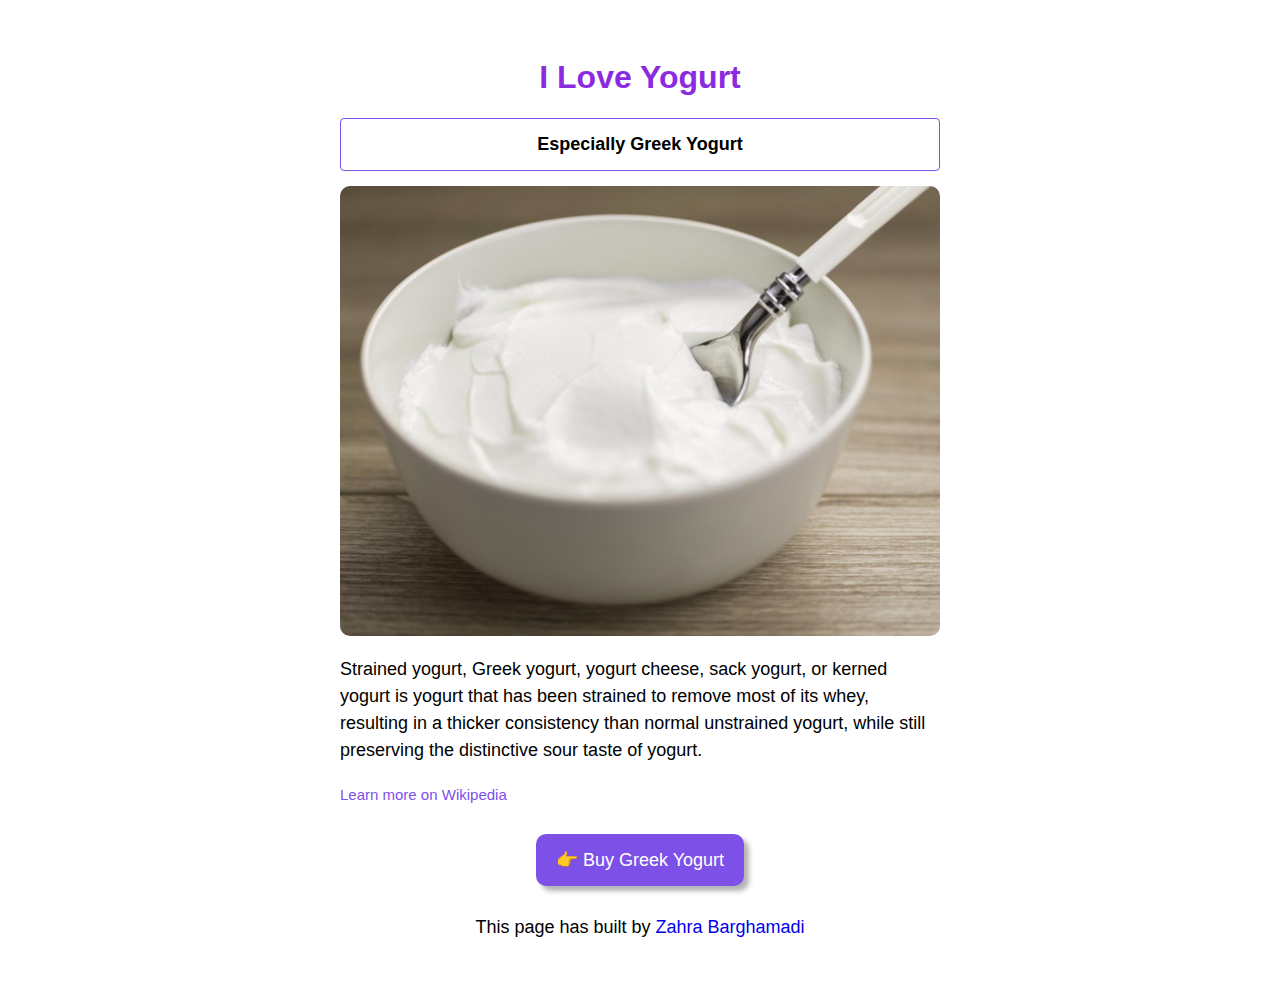
<file: BASICS/FinalProject/index.html>
<!DOCTYPE html>
<html lang="en">
  <head>
    <meta charset="UTF-8" />
    <meta http-equiv="X-UA-Compatible" content="IE=edge" />
    <meta name="viewport" content="width=device-width, initial-scale=1.0" />
    <title>Greek Yogurt 🥛</title>
    <link rel="stylesheet" href="style.css">
  </head>
  <body>
    <div class="container">
    <h1>I Love Yogurt</h1>
    <h2>Especially Greek Yogurt</h2>
    <img
      src="./Images/254520_ldementhon_71b6a3e2-ec54-48c0-9ba3-73d8596244ae.jpg"
      alt="Greek Yogurt"
    />
    <p>
      Strained yogurt, Greek yogurt, yogurt cheese, sack yogurt, or kerned
      yogurt is yogurt that has been strained to remove most of its whey,
      resulting in a thicker consistency than normal unstrained yogurt, while
      still preserving the distinctive sour taste of yogurt.
      <br>
      <a href="https://en.wikipedia.org/wiki/Strained_yogurt" target="_blank" class="learn-more">Learn more on Wikipedia </a>
      <button class="buyButton">👉 Buy Greek Yogurt</button>
      <p class="footer">This page has built by <a href="https://www.linkedin.com/in/zahra-barghamadi" target="_blank">Zahra Barghamadi</a> </p>
    </p>
    </div>
    <script src="script.js"></script>
  </body>
</html>
</file>
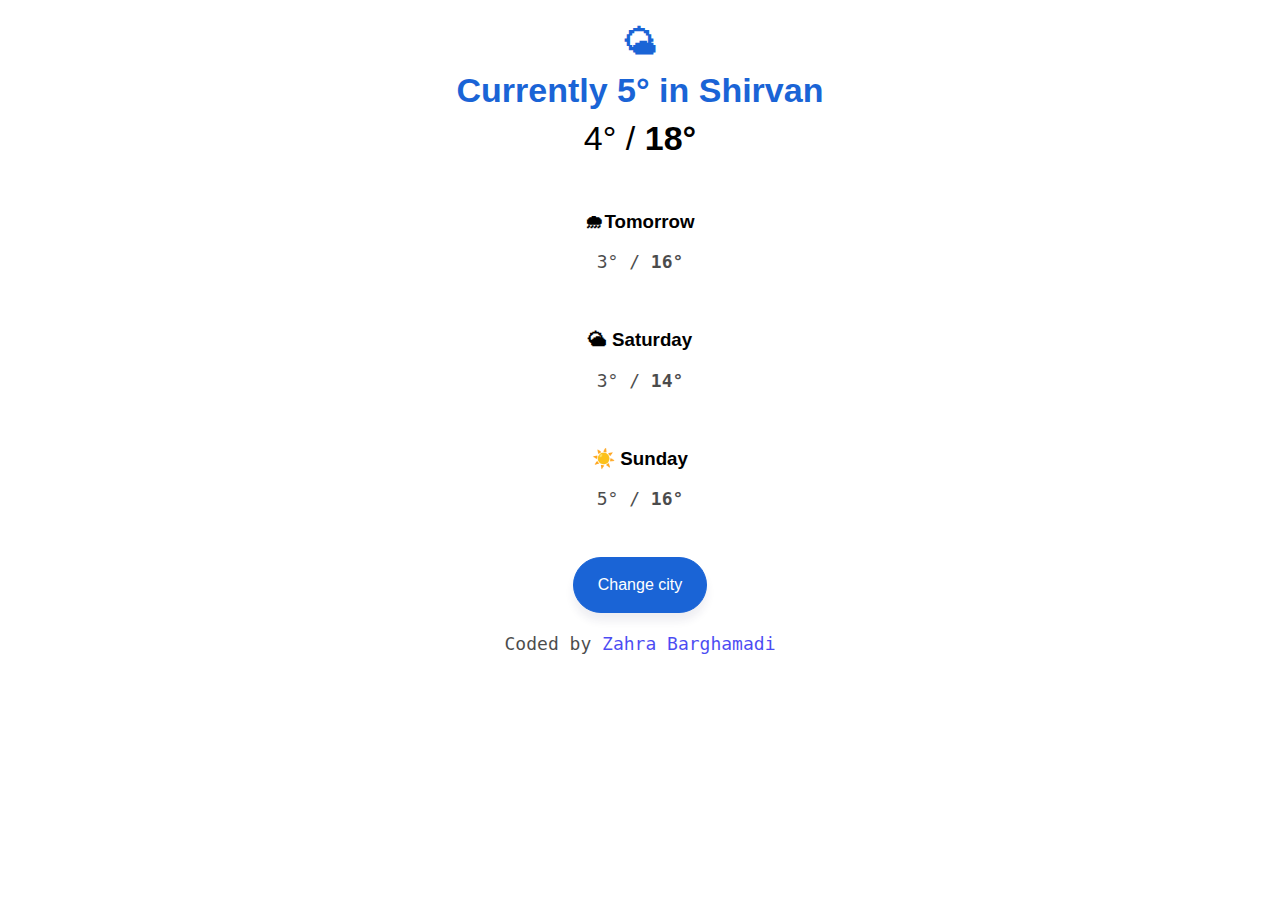
<file: BASICS/HomeWorks/Week_1/index.html>
<!DOCTYPE html>
<html lang="en">
<head>
  <meta charset="UTF-8">
  <meta http-equiv="X-UA-Compatible" content="IE=edge">
  <meta name="viewport" content="width=device-width, initial-scale=1.0">
  <title>Document</title>
<link rel="stylesheet" href="style.css">
</head>
<body>
   <div class="demo-html-css">
      <h1>
        🌤
        <br />
        Currently 5° in Shirvan
      </h1>
      <h2>4° / <strong>18°</strong></h2>
      <ul>
        <li>
          <h3>🌧Tomorrow</h3>
          <p>3° / <strong>16°</strong></p>
        </li>
        <li>
          <h3>🌥 Saturday</h3>
          <p>3° / <strong>14°</strong></p>
        </li>
        <li>
          <h3>☀️ Sunday</h3>
          <p>5° / <strong>16°</strong></p>
        </li>
      </ul>
      <button>Change city</button>
      <p>
        Coded by
        <a href="https://github.com/" target="_blank">Zahra Barghamadi</a>
      </p>
    </div>
</body>
</html>
</file>
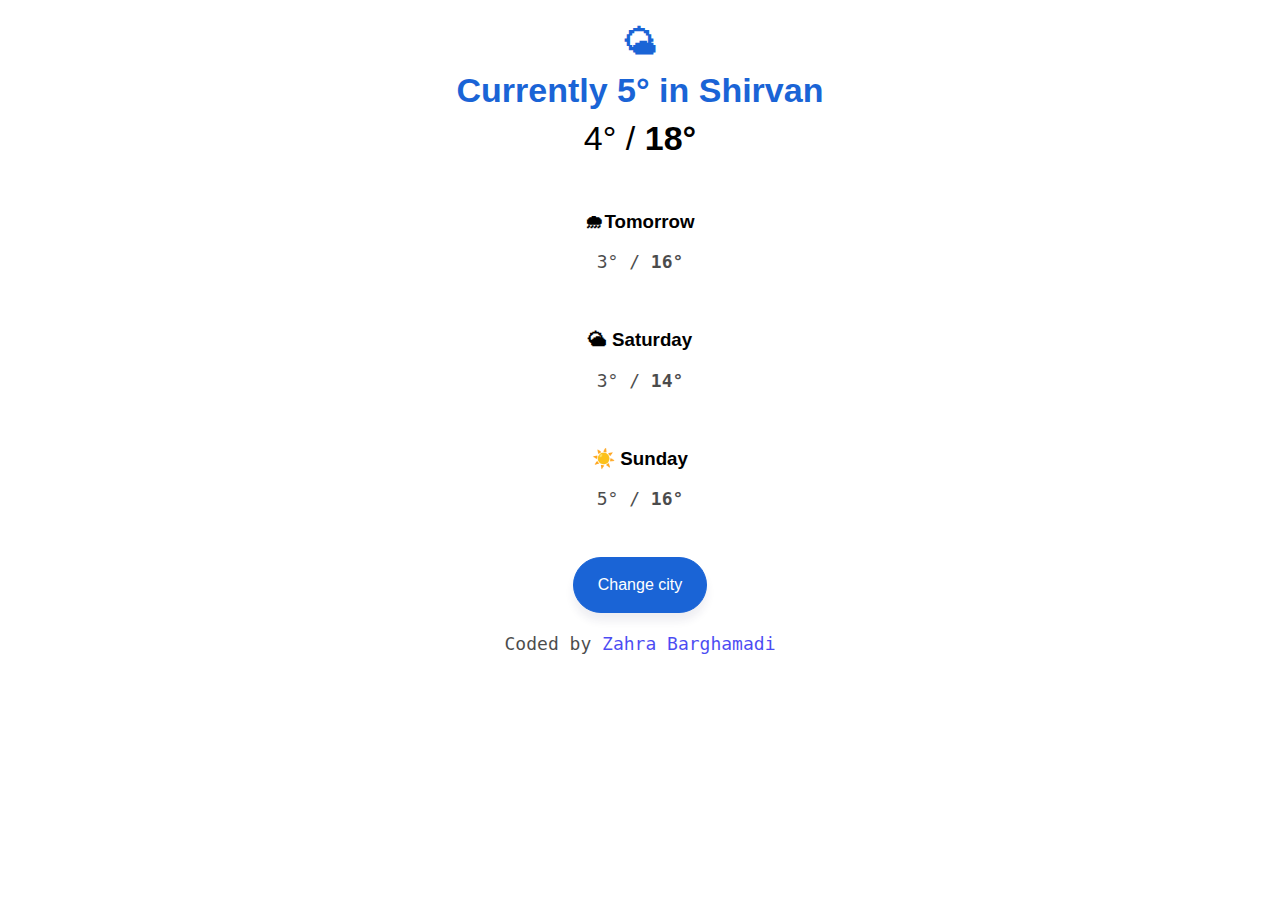
<file: BASICS/HomeWorks/Week_2/index.html>
<!DOCTYPE html>
<html lang="en">
<head>
  <meta charset="UTF-8">
  <meta http-equiv="X-UA-Compatible" content="IE=edge">
  <meta name="viewport" content="width=device-width, initial-scale=1.0">
  <title>Weather</title>
  <link rel="stylesheet" href="style.css">
</head>
<body>
  <div class="demo-html-css">
      <h1>
        🌤
        <br />
        Currently 5° in Shirvan
      </h1>
      <h2>4° / <strong>18°</strong></h2>
      <ul>
        <li>
          <h3>🌧Tomorrow</h3>
          <p>3° / <strong>16°</strong></p>
        </li>
        <li>
          <h3>🌥 Saturday</h3>
          <p>3° / <strong>14°</strong></p>
        </li>
        <li>
          <h3>☀️ Sunday</h3>
          <p>5° / <strong>16°</strong></p>
        </li>
      </ul>
      <button>Change city</button>
      <p>
        Coded by
        <a href="https://github.com/" target="_blank">Zahra Barghamadi</a>
      </p>
    </div>
    <script src="script.js"></script>
</body>
</html>
</file>
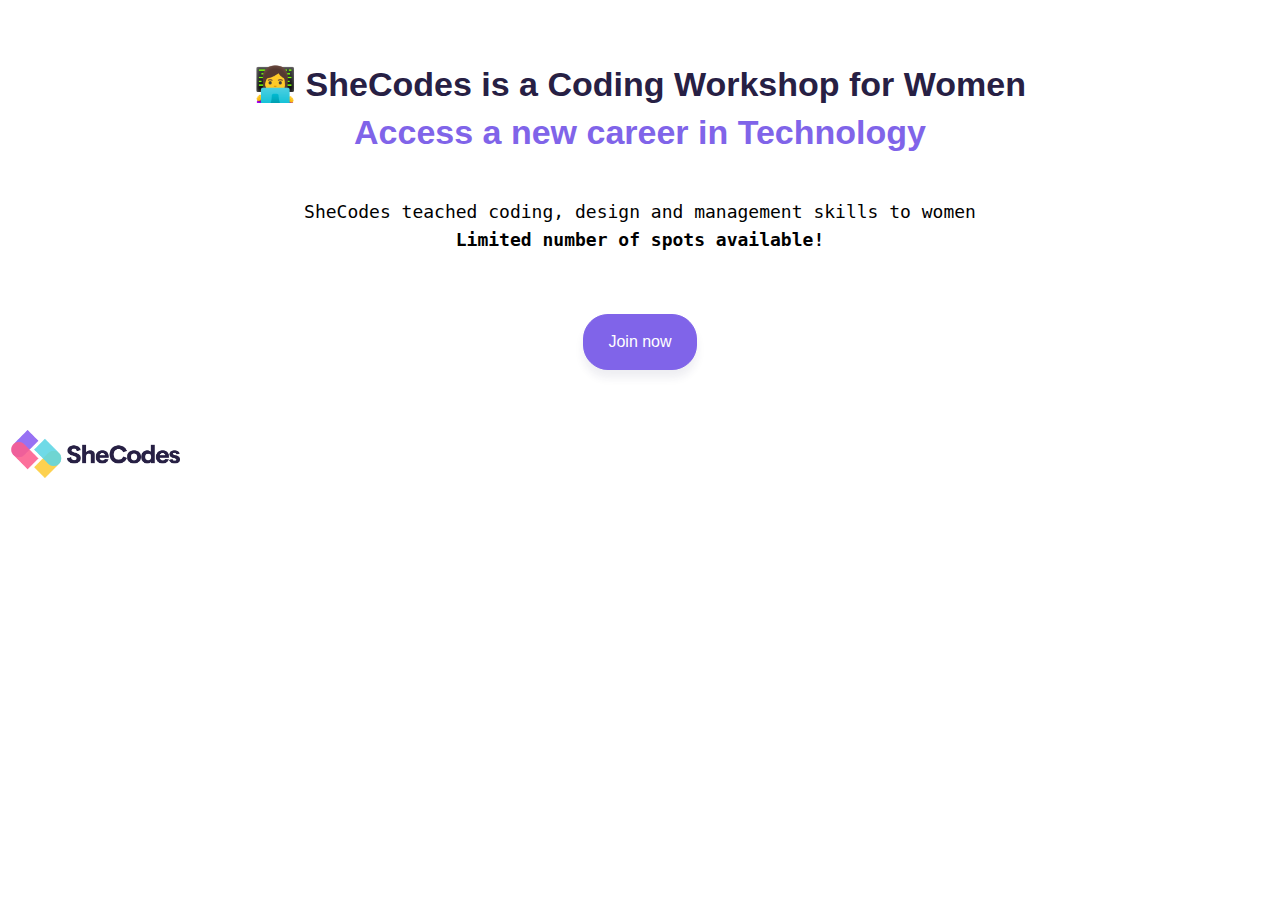
<file: PLUS/Challenges/Week1/index.html>
<!DOCTYPE html>
<html lang="en">
  <head>
    <meta charset="UTF-8" />
    <meta http-equiv="X-UA-Compatible" content="IE=edge" />
    <meta name="viewport" content="width=device-width, initial-scale=1.0" />
    <title>Document</title>
    <link rel="stylesheet" href="style.css">
  </head>
  <body>
    <header>
      <h1>👩‍💻 SheCodes is a Coding Workshop for Women</h1>
      <h2>Access a new career in Technology</h2>
    </header>
    <section>
      <p>
        SheCodes teached coding, design and management skills to women
        <br />
        <span class="limited-spots"> Limited number of spots available! </span>
      </p>
    </section>
    <footer>
      <div class="button-container">
        <button>Join now</button>
      </div>
      <img src="./logo-shecodes.png" alt="shecodes logo" height="48p">
    </footer>
  </body>
</html>
</file>
<file: BASICS/FinalProject/style.css>
html{
  font-family: sans-serif;
}.container{
  max-width: 600px;
  margin: 0 auto;
  padding: 30px 60px;
}
h1{
  text-align: center;
  color: blueviolet;
}
h2{
text-align: center;
border: 1px solid #7d51e8;
padding: 15px;
font-size: 18px;
border-radius: 4px;
}
img{
  display: block;
  max-width: 100%;
  margin: 0 auto;
  border-radius: 10px;
  width: 200;
}
p{
  line-height: 1.5;
  font-size: 18px;
  margin: 20px 0 10px;
}
button{
  display: block;
  margin: 28px auto;
  background-color: #7d51e8;
  color: white;
  font-size: 18px;
  padding: 15px 20px;
  border: 0;
  border-radius: 10px;
  box-shadow: 5px 5px 5px rgba(0,0,0,0.3);
  transition: all 200ms ease-in-out;
}
button:hover{
  opacity: 0.9;
  cursor: pointer;
}
.learn-more{
  display: block;
  margin-top: 20px;
  text-decoration: none;
  color: #7d51e8;
  font-size: 15px;
}
.learn-more:hover{
  text-decoration: underline;
}
.footer{
  text-align: center;
}
.footer a{
  text-decoration: none;
   transition: all 200ms ease-in-out;
}
.footer a:hover{
  text-decoration:underline;
}
</file>
<file: BASICS/HomeWorks/Week_1/style.css>
body {
        justify-content: center;
        font-family: Helvetica, Arial, sans-serif;
      }
      div {
        margin: 0 auto;
        text-align: center;
      }
      h1 {
        padding-top: 10px;
        color: #1a64d6;
        font-size: 34px;
        line-height: 48px;
        margin: 0;
      }
      h2 {
        margin: 0;
        font-size: 34px;
        line-height: 48px;
        font-weight: 400;
        padding-bottom: 20px;
      }
      h3 {
        text-align: center;
        font-family: Helvetica, Arial, sans-serif;
      }
      ul {
        margin: 0 auto;
        text-align: center;
        padding: 0;
      }
      li {
        padding: 10px 0;
        text-align: center;
        list-style: none;
        padding: 10px 0;
        list-style: none;
        border-radius: 10px;
        transition: all 200ms ease-in-out;
        max-width: 400px;
        margin: 0 auto;
      }
      p {
        font-size: 18px;
        opacity: 0.7;
        text-align: center;
        font-family: monospace;
      }
      li:hover {
        background: #fffbef;
      }
      button {
        display: block;
        margin: 20px auto;
        border: 1px solid #1a64d6;
        background: #1a64d6;
        color: #fff;
        font-size: 16px;
        line-height: 22px;
        padding: 16px 24px;
        border-radius: 30px;
        transition: all 200ms ease;
        box-shadow: rgb(37 39 89 / 8%) 0px 8px 8px 0;
        cursor: pointer;
      }
      button:hover {
        background: white;
        color: #1a64d6;
        border: 1px solid #1a64d6;
      }
      a {
        text-decoration: none;
      }
      a:hover {
        color: rgb(35, 136, 128);
      }
</file>
<file: BASICS/HomeWorks/Week_2/style.css>
body {
        justify-content: center;
        font-family: Helvetica, Arial, sans-serif;
      }
      div {
        margin: 0 auto;
        text-align: center;
      }
      h1 {
        padding-top: 10px;
        color: #1a64d6;
        font-size: 34px;
        line-height: 48px;
        margin: 0;
      }
      h2 {
        margin: 0;
        font-size: 34px;
        line-height: 48px;
        font-weight: 400;
        padding-bottom: 20px;
      }
      h3 {
        text-align: center;
        font-family: Helvetica, Arial, sans-serif;
      }
      ul {
        margin: 0 auto;
        text-align: center;
        padding: 0;
      }
      li {
        padding: 10px 0;
        text-align: center;
        list-style: none;
        padding: 10px 0;
        list-style: none;
        border-radius: 10px;
        transition: all 200ms ease-in-out;
        max-width: 400px;
        margin: 0 auto;
      }
      p {
        font-size: 18px;
        opacity: 0.7;
        text-align: center;
        font-family: monospace;
      }
      li:hover {
        background: #fffbef;
      }
      button {
        display: block;
        margin: 20px auto;
        border: 1px solid #1a64d6;
        background: #1a64d6;
        color: #fff;
        font-size: 16px;
        line-height: 22px;
        padding: 16px 24px;
        border-radius: 30px;
        transition: all 200ms ease;
        box-shadow: rgb(37 39 89 / 8%) 0px 8px 8px 0;
        cursor: pointer;
      }
      button:hover {
        background: white;
        color: #1a64d6;
        border: 1px solid #1a64d6;
      }
      a {
        text-decoration: none;
      }
      a:hover {
        color: rgb(35, 136, 128);
      }
</file>
<file: PLUS/Challenges/Week1/style.css>
body {
  font-family: Cerebri Sans, Helvetica, Arial, sans-serif;
}

h1 {
  text-align: center;
  font-size: 34px;
  line-height: 48px;
  margin: 60px 0 0;
  font-weight: 900;
  color: #272044;
}

h2 {
  text-align: center;
  font-weight: 900;
  font-size: 34px;
  line-height: 48px;
  margin: 0;
  color: #8064e9;
  padding: 0 0 24px;
}

p {
  text-align: center;
  font-size: 18px;
  line-height: 28px;
  font-family: PT Mono, monospace;
}

button {
  border-radius: 25px;
  border: 1px solid #8064e9;
  background: #8064e9;
  color: #fff;
  font-size: 16px;
  display: block;
  margin: 0 auto;
  line-height: 22px;
  padding: 16px 24px;
  text-decoration: none;
  transition: all 200ms ease;
  box-shadow: rgba(37, 39, 89, 0.08) 0px 8px 8px 0;
}

button:hover {
  cursor: pointer;
  background: #5e41a7;
}

.limited-spots {
  font-weight: bold;
}

.button-container {
  margin: 60px 0;
}
</file>
